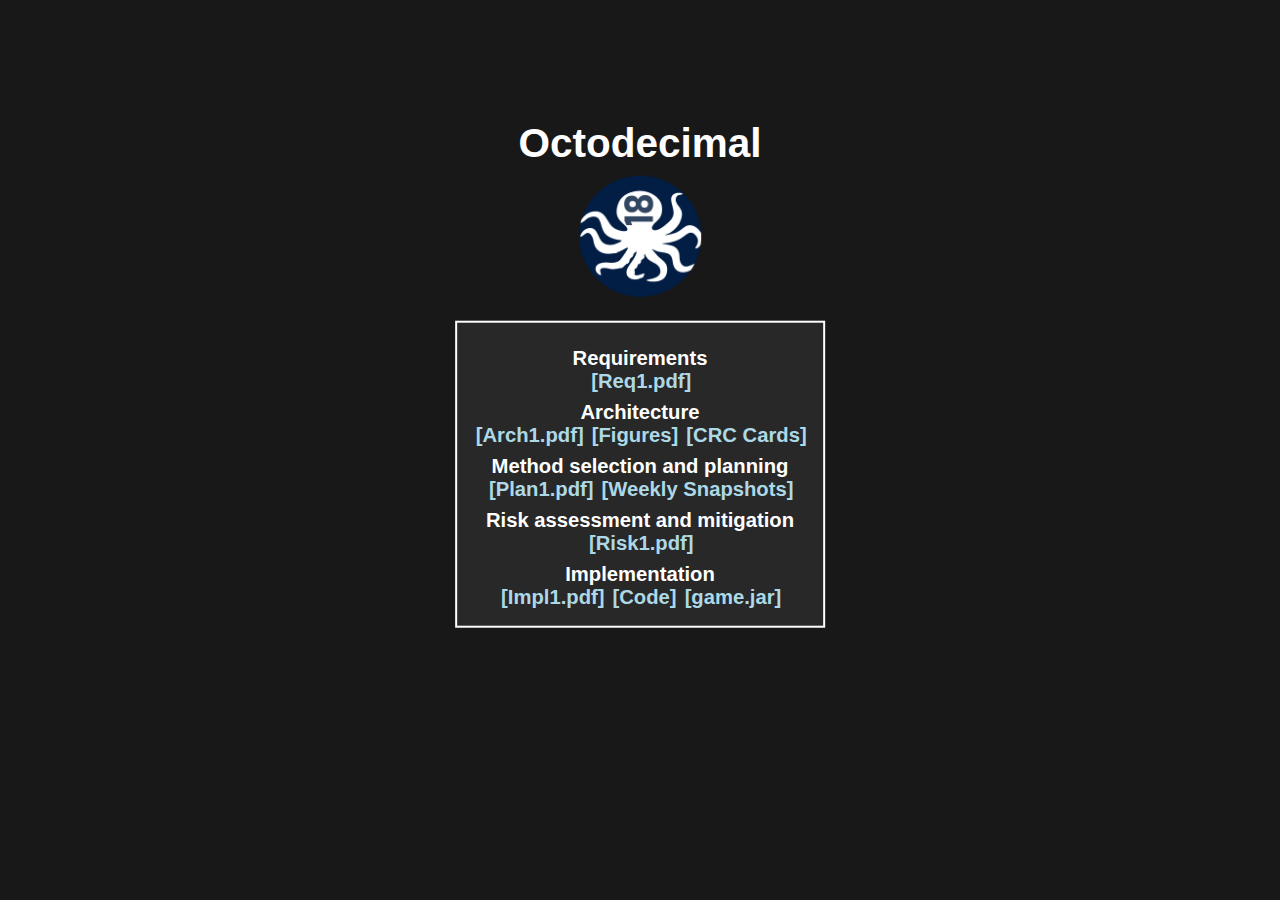
<file: index.html>
<!DOCTYPE html>
<html lang="en">
<head>
<meta charset="UTF-8">
<meta name="viewport" content="width=device-width, initial-scale=1.0">
<title>Octodecimal</title>
<link rel="icon" href="/Octodecimal.png">
<link rel="stylesheet" href="styles.css">
</head>
<body>
    <div class="heading"><h1>Octodecimal</h1>
        <img class="img" src="Octodecimal.png"></img>
        <div class="content-box">
            <div class="row">
                <p class="text">Requirements</p>
                <a href="pdf/Req1.pdf" class="hyperlink">[Req1.pdf]</a>
            </div>
            <div class="row">
                <p class="text">Architecture</p>
                <a href="pdf/Arch1.pdf" class="hyperlink">[Arch1.pdf]</a>
                <a href="architecture.html" class="hyperlink">[Figures]</a>
                <a href="architecture/CRC_Cards.pdf" class="hyperlink">[CRC Cards]</a>
            </div>
            <div class="row">
                <p class="text">Method selection and planning</p>
                <a href="pdf/Plan1.pdf" class="hyperlink">[Plan1.pdf]</a>
                <a href="planning.html" class="hyperlink">[Weekly Snapshots]</a>
            </div>
            <div class="row">
                <p class="text">Risk assessment and mitigation</p>
                <a href="pdf/Risk1.pdf" class="hyperlink">[Risk1.pdf]</a>
            </div>
            <div class="row">
                <p class="text">Implementation</p>
                <a href="pdf/Impl1.pdf" class="hyperlink">[Impl1.pdf]</a>
                <a href="https://github.com/eng1team18/HesHustle" class="hyperlink">[Code]</a>
                <a href="HesHustle.jar" class="hyperlink">[game.jar]</a>
            </div>
        </div>
    </div>
</body>
</html>
</file>
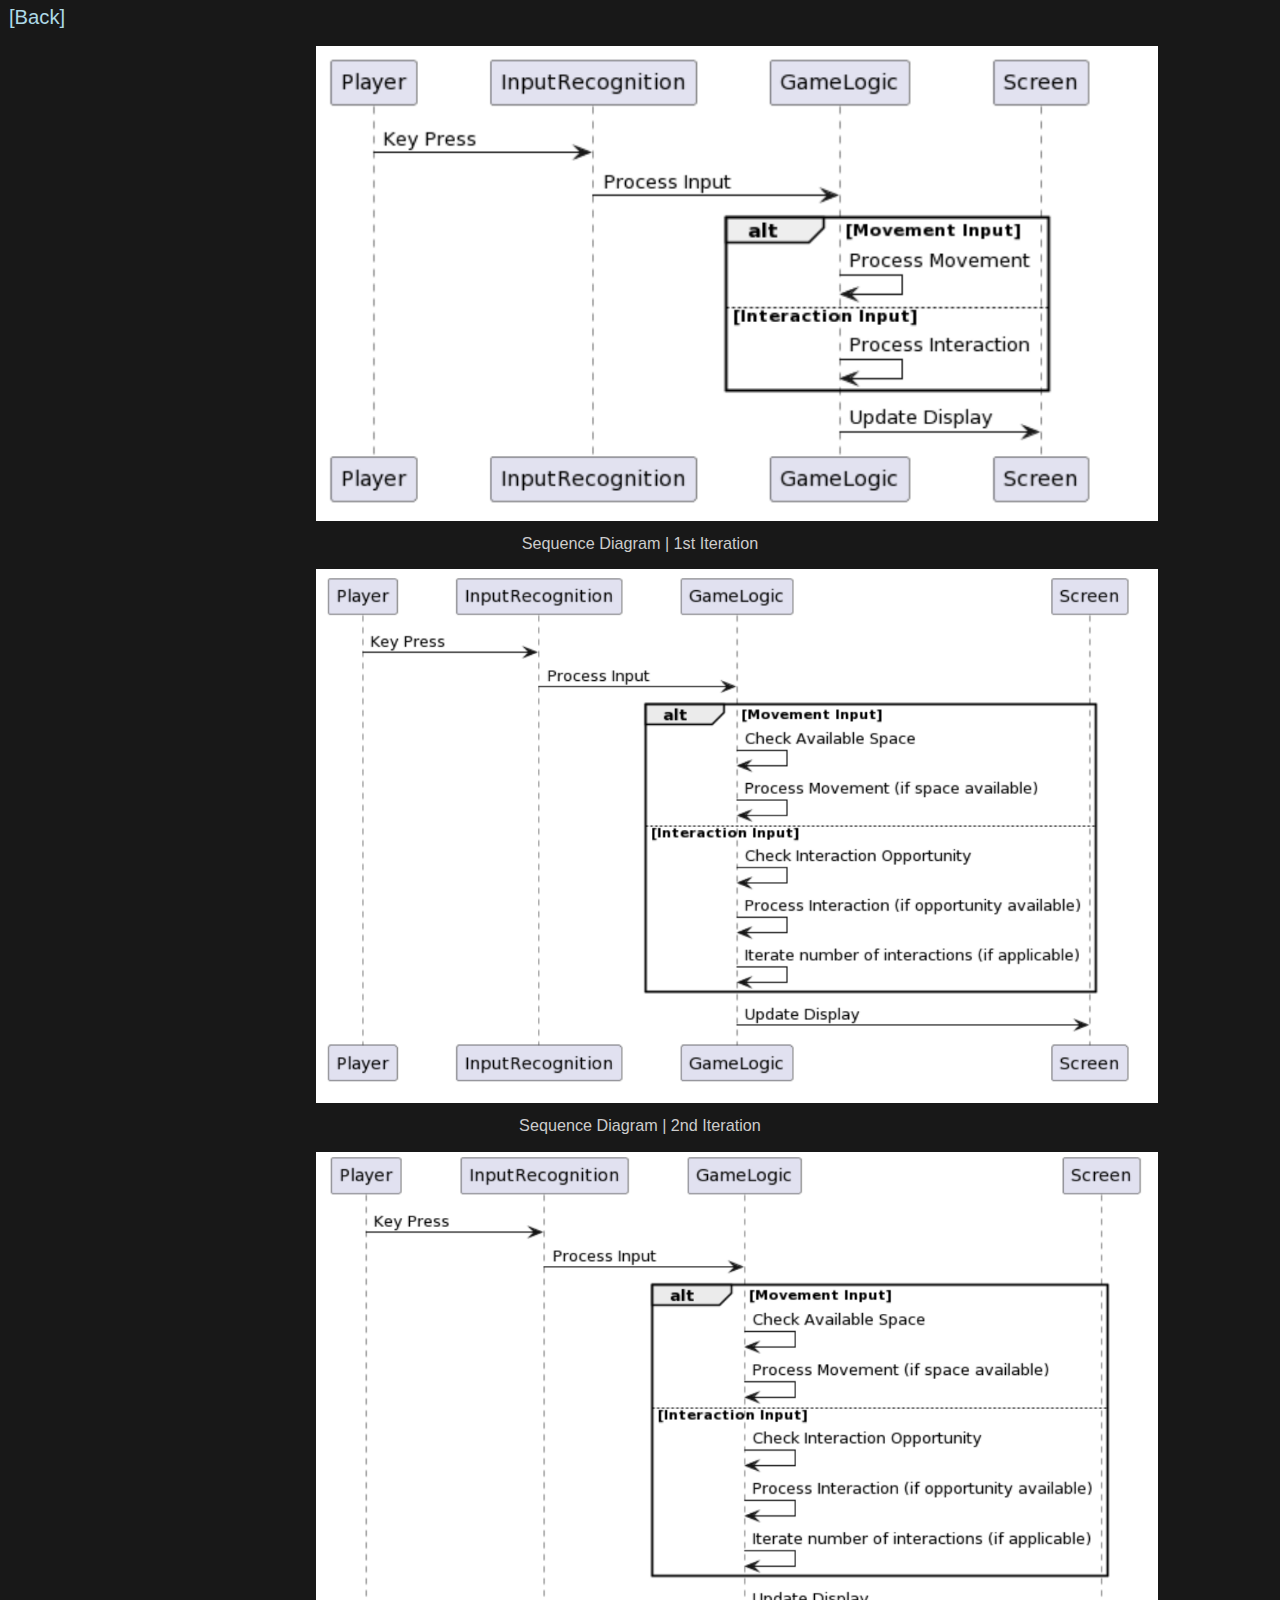
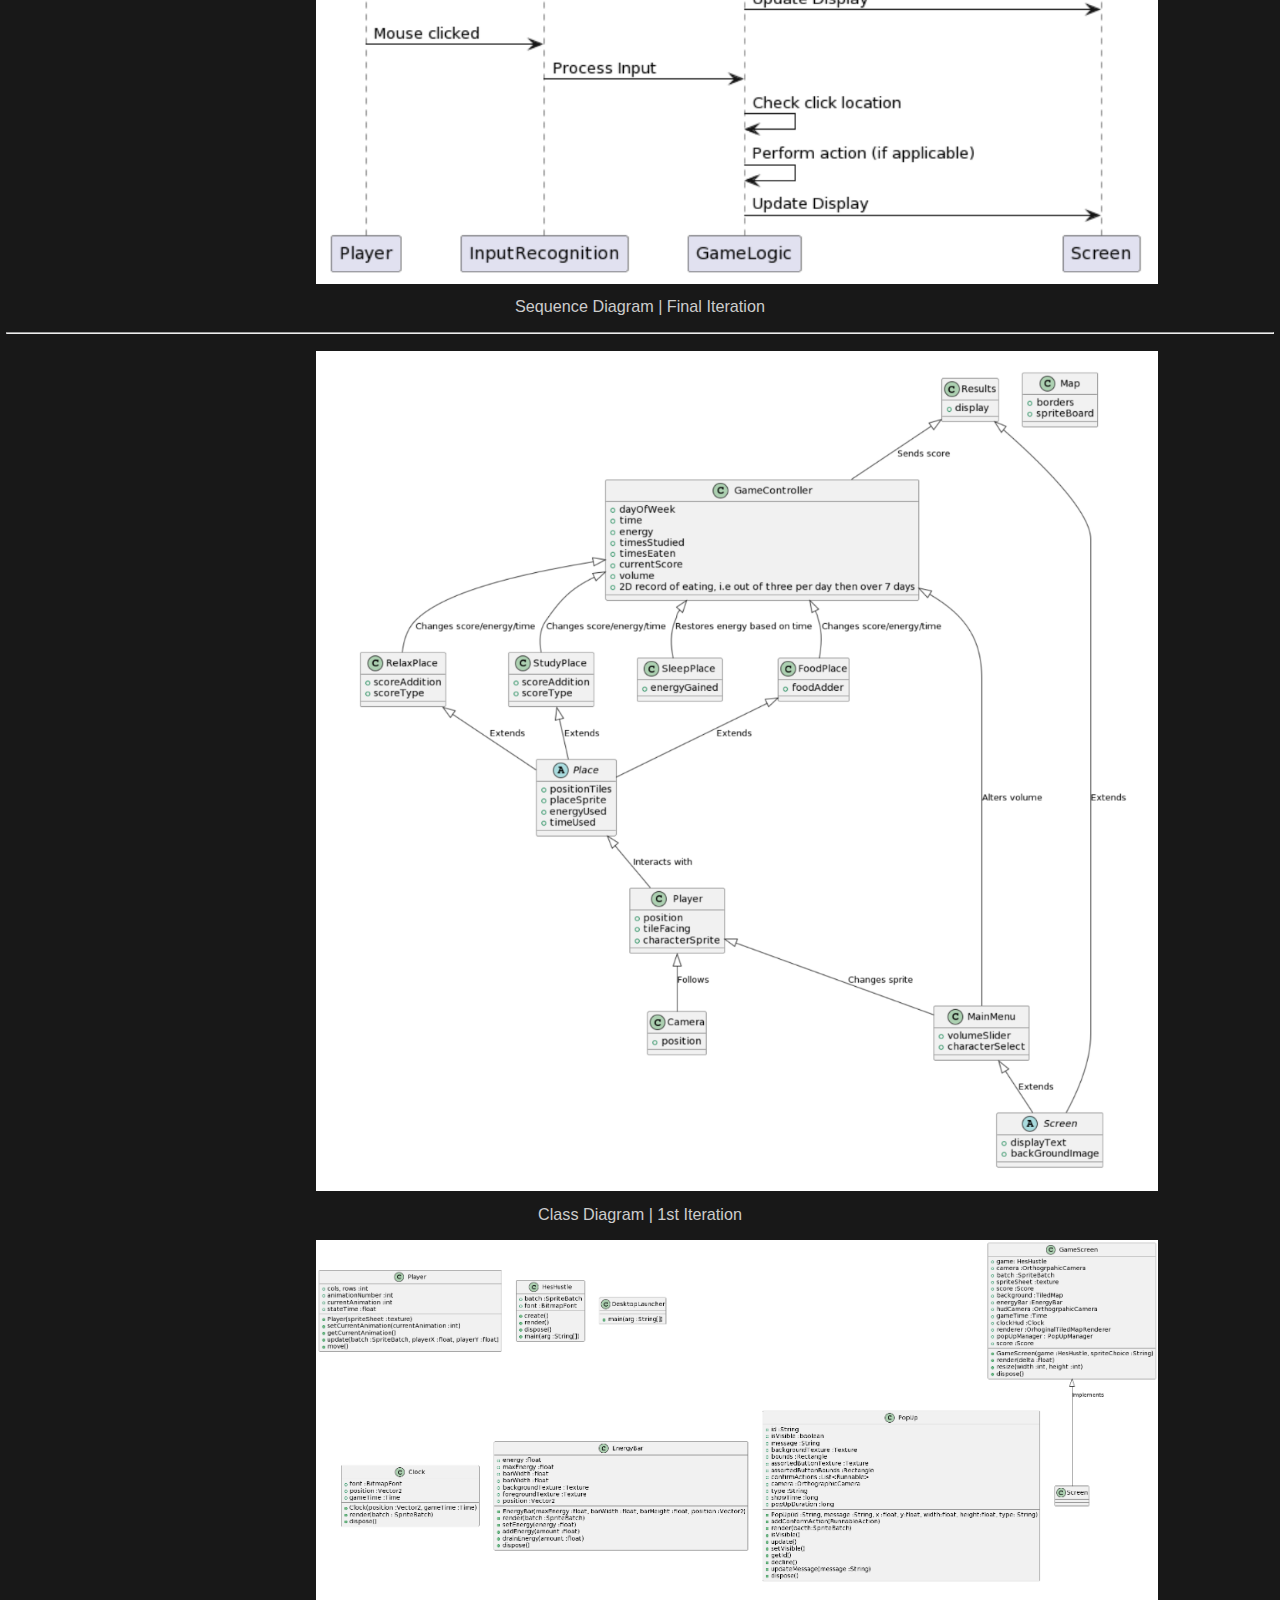
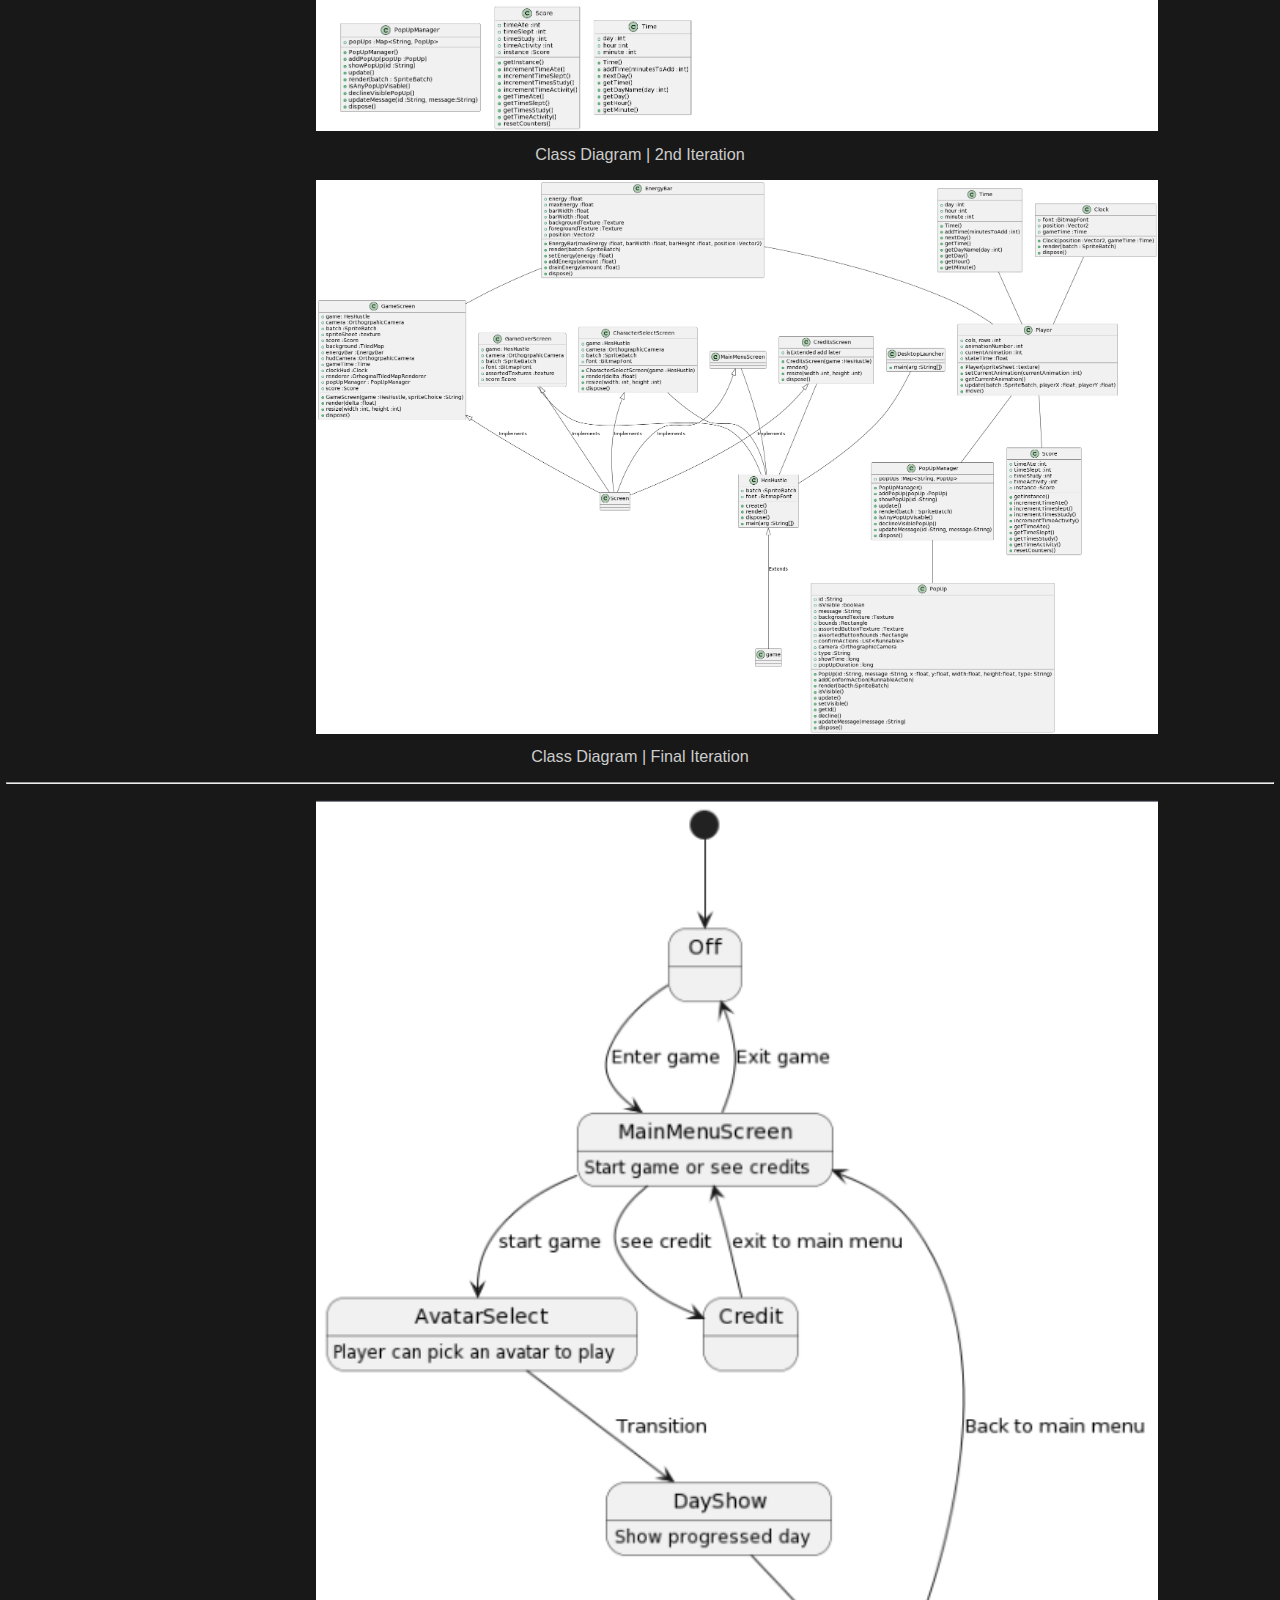
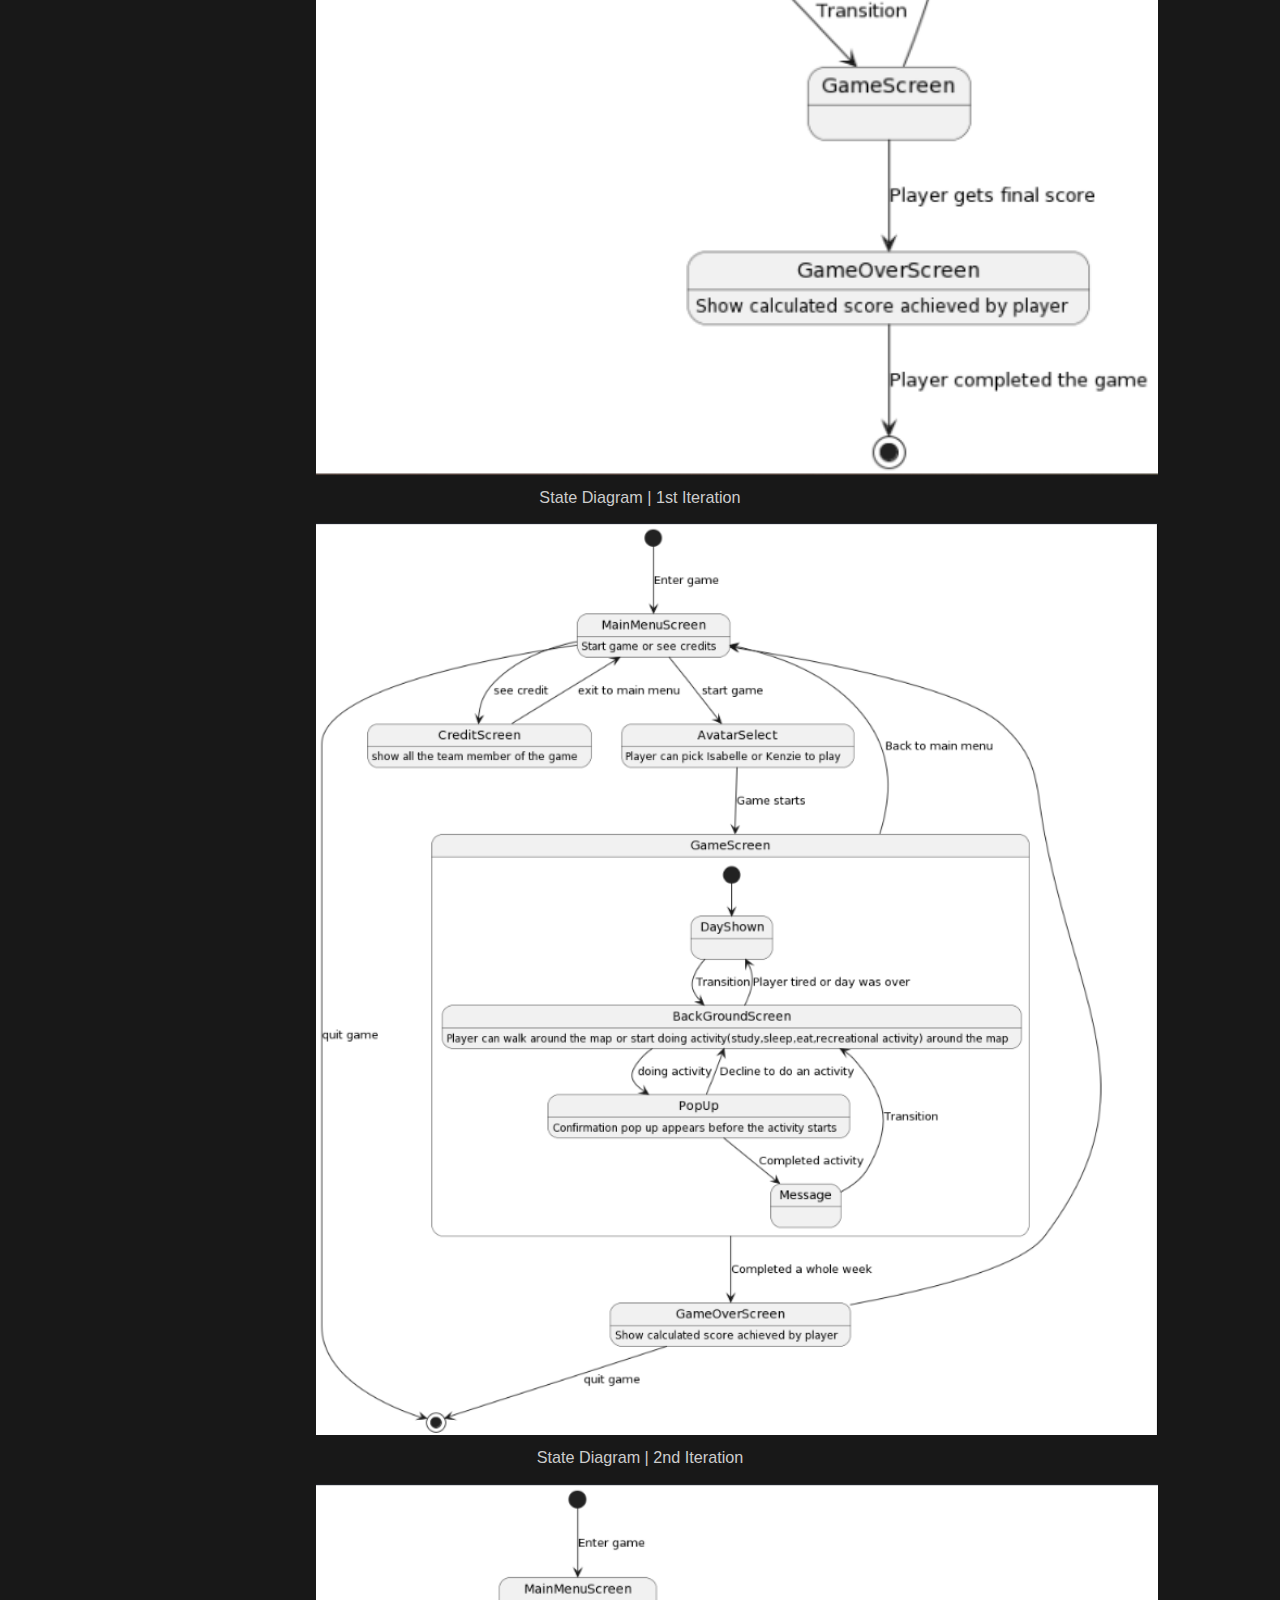
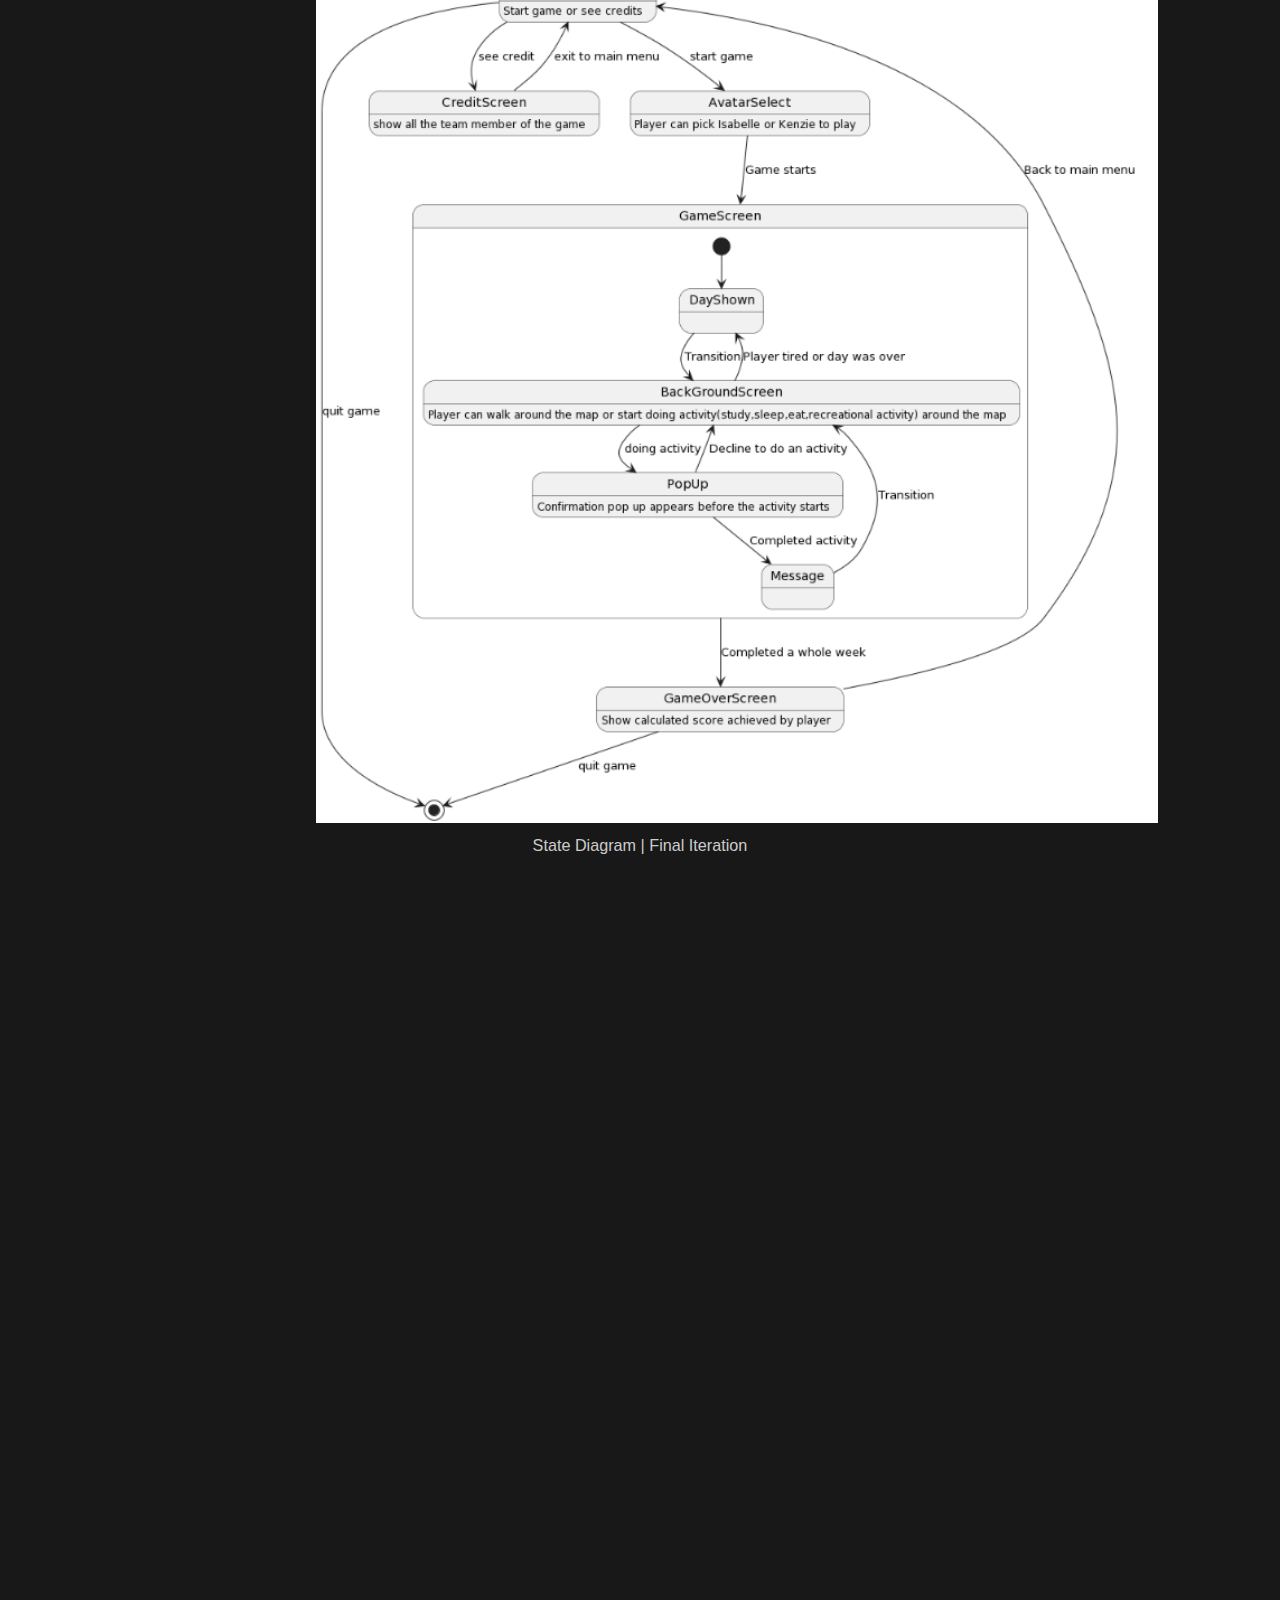
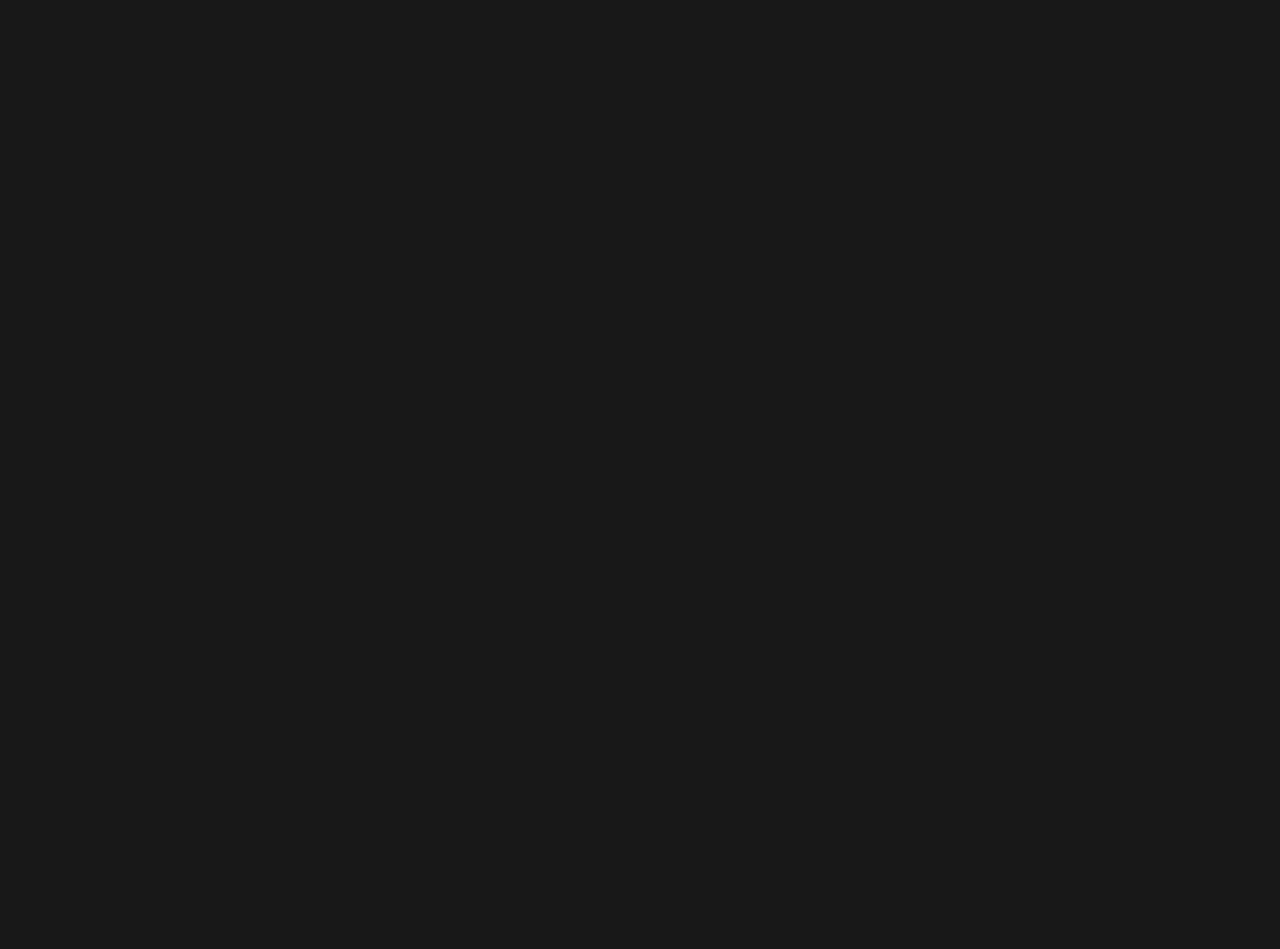
<file: architecture.html>
<!DOCTYPE html>
<html lang="en">
<head>
<meta charset="UTF-8">
<meta name="viewport" content="width=device-width, initial-scale=1.0">
<title>Octodecimal</title>
<link rel="icon" href="/logo.png">
<link rel="stylesheet" href="styles.css">
</head>
<body>
    <div>
    <a href="/website" class="hyperlink">[Back]</a>
    </div>
<figure>
    <img src="architecture/sequence/1.png" alt="Sequence Architecture" class="imgfigures">
    <figcaption class="text">Sequence Diagram | 1st Iteration</figcaption>
</figure>
<figure>
    <img src="architecture/sequence/2.png" alt="Sequence Architecture" class="imgfigures">
    <figcaption class="text">Sequence Diagram | 2nd Iteration</figcaption>
</figure>
<figure>
    <img src="architecture/sequence/3.png" alt="Sequence Architecture" class="imgfigures">
    <figcaption class="text">Sequence Diagram | Final Iteration</figcaption>
</figure>
<hr>
<figure>
    <img src="architecture/class/1.png" alt="Class Architecture" class="imgfigures">
    <figcaption class="text">Class Diagram | 1st Iteration</figcaption>
</figure>
<figure>
    <img src="architecture/class/2.png" alt="Class Architecture" class="imgfigures">
    <figcaption class="text">Class Diagram | 2nd Iteration</figcaption>
</figure>
<figure>
    <img src="architecture/class/3.png" alt="Class Architecture" class="imgfigures">
    <figcaption class="text">Class Diagram | Final Iteration</figcaption>
</figure>
<hr>
<figure>
    <img src="architecture/state/1.png" alt="State Architecture" class="imgfigures">
    <figcaption class="text">State Diagram | 1st Iteration</figcaption>
</figure>
<figure>
    <img src="architecture/state/2.png" alt="State Architecture" class="imgfigures">
    <figcaption class="text">State Diagram | 2nd Iteration</figcaption>
</figure>
<figure>
    <img src="architecture/state/3.png" alt="State Architecture" class="imgfigures">
    <figcaption class="text">State Diagram | Final Iteration</figcaption>
</figure>
</body>
</html>
</file>
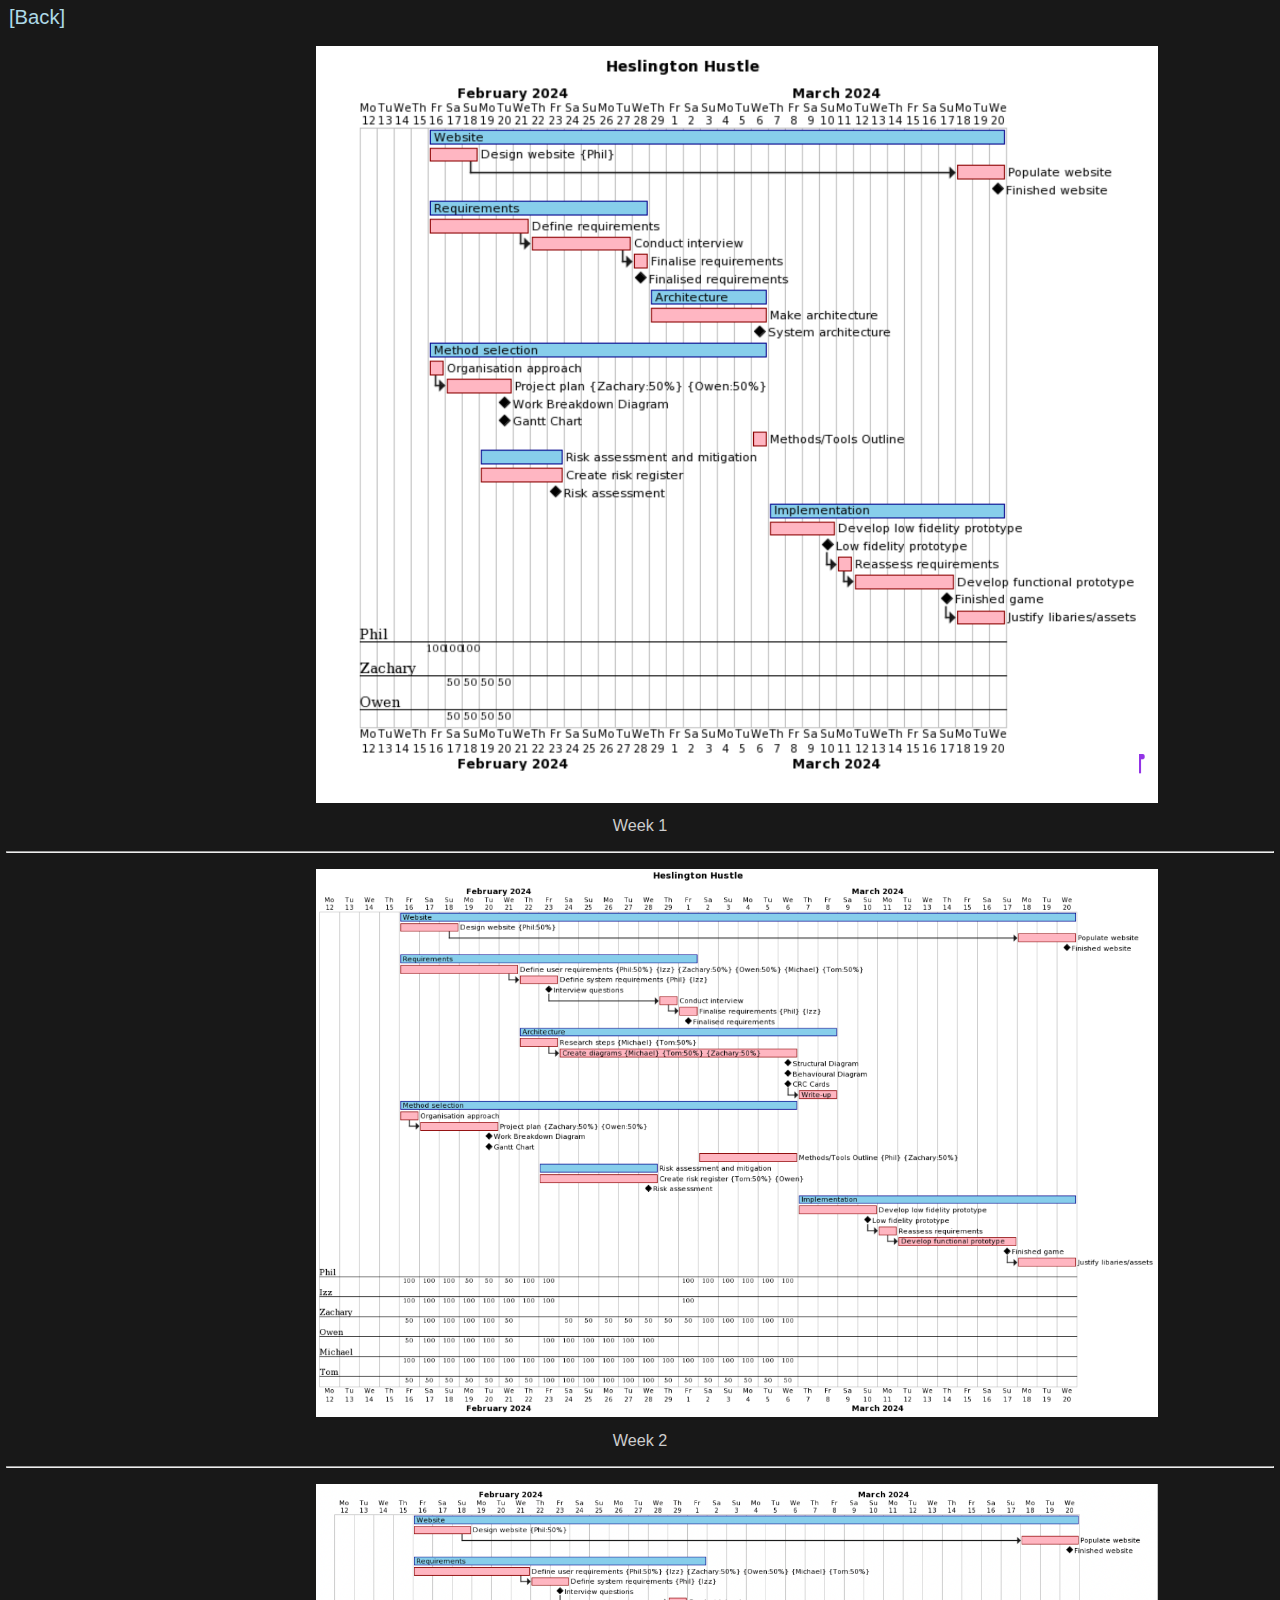
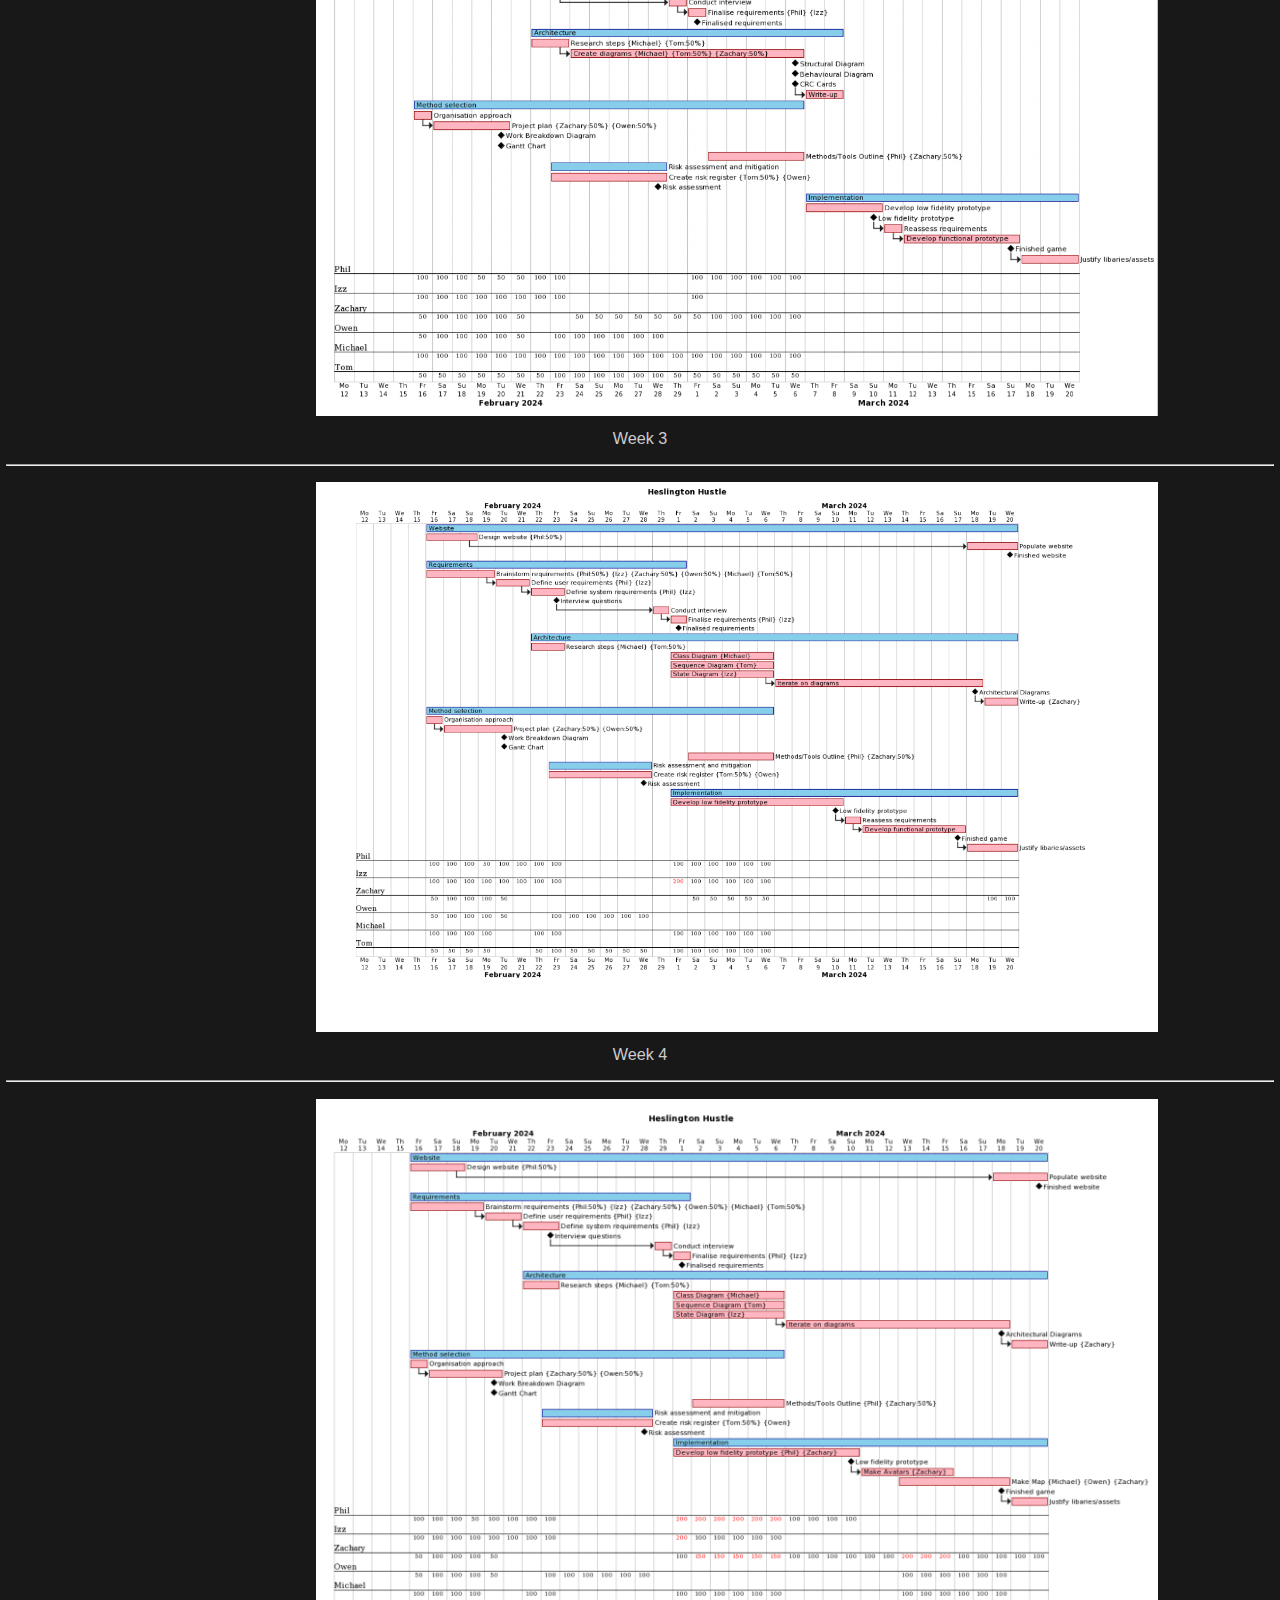
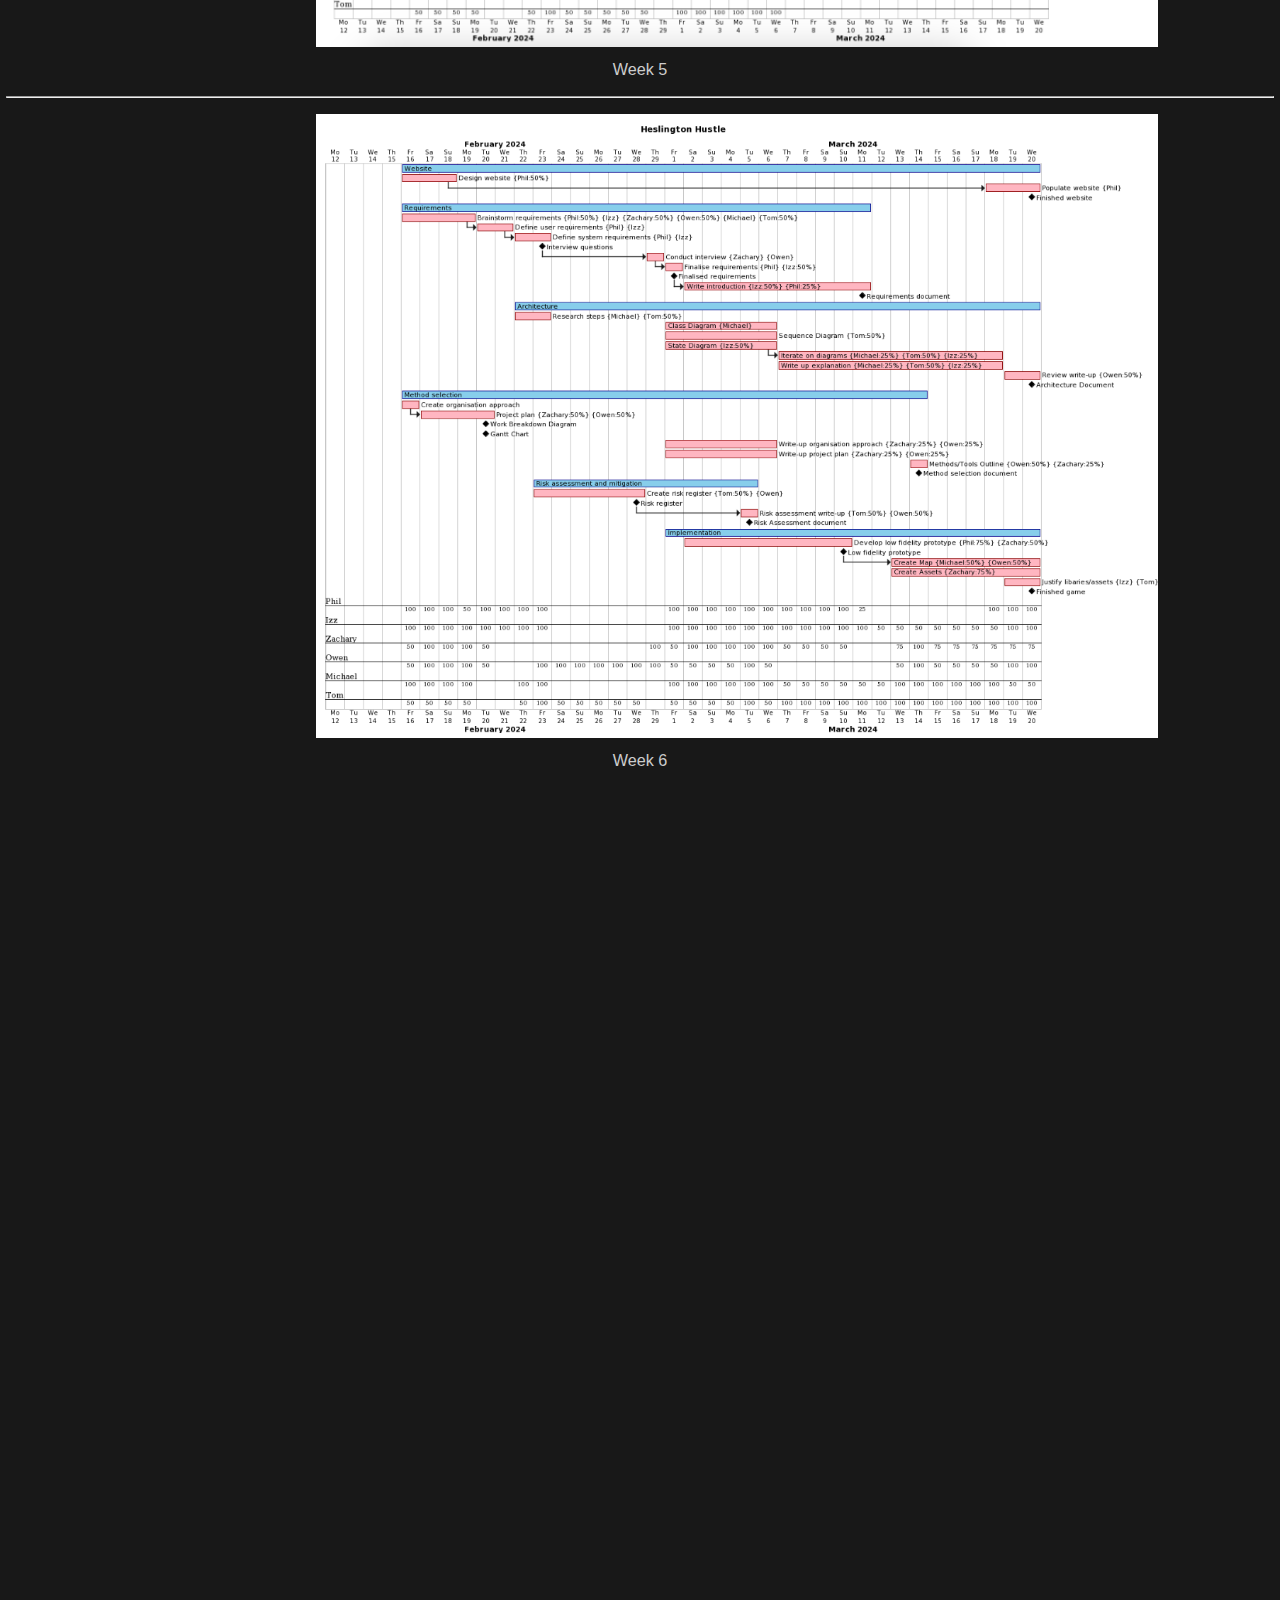
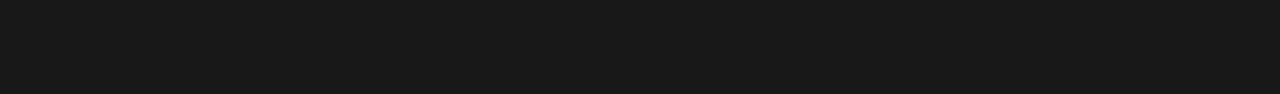
<file: planning.html>
<!DOCTYPE html>
<html lang="en">
<head>
<meta charset="UTF-8">
<meta name="viewport" content="width=device-width, initial-scale=1.0">
<title>Octodecimal</title>
<link rel="icon" href="/logo.png">
<link rel="stylesheet" href="styles.css">
</head>
<body>
    <div>
    <a href="/website" class="hyperlink">[Back]</a>
    </div>
<figure>
    <img src="planning/week1.png" alt="Week 1 Planning" class="imgfigures">
    <figcaption class="text">Week 1</figcaption>
</figure>
<hr>
<figure>
    <img src="planning/week2.png" alt="Week 2 Planning" class="imgfigures">
    <figcaption class="text">Week 2</figcaption>
</figure>
<hr>
<figure>
    <img src="planning/week3.png" alt="Week 3 Planning" class="imgfigures">
    <figcaption class="text">Week 3</figcaption>
</figure>
<hr>
<figure>
    <img src="planning/week4.png" alt="Week 4 Planning" class="imgfigures">
    <figcaption class="text">Week 4</figcaption>
</figure>
<hr>
<figure>
    <img src="planning/week5.png" alt="Week 5 Planning" class="imgfigures">
    <figcaption class="text">Week 5</figcaption>
</figure>
<hr>
<figure>
    <img src="planning/week6.png" alt="Week 6 Planning" class="imgfigures">
    <figcaption class="text">Week 6</figcaption>
</figure>

</body>
</html>
</file>
<file: styles.css>
body, html {
    zoom: 90%;
    font-family: Arial, sans-serif;
    background-color: #181818;
    font-size: 25px;
}
  
.heading {
    color: white;
    font-weight: bold;
    text-align: center;
    position: absolute;
    top: 40%;
    left: 50%;
    transform: translate(-50%, -50%);
}

.content-box {  
    margin-top: 5%;
    background-color: #282828;
    border: 3px solid white;
    padding: 20px;
}

.img {
    margin-top: -5%;
    width: 150px;
    height: 150px;
}

.text {
    margin: 0;
    margin-top: 10px;
}
  
.hyperlink {
    color: #ADD8E6;
    text-decoration: none;
    margin-left: 3px;
}
  
.hyperlink:hover {
    text-decoration: underline;
    color: #698892;
    transition: 0.2s;
}

figure {
    margin: 20px auto;
    text-align: center;
    width: 800px;
    max-width: 95%;
}

figcaption {
    color: #ccc;
    font-size: 0.8em;
}

.imgfigures {
    width: 130%;
}

@media (max-width: 768px) {
    figure {
        width: 100%;
        margin: 10px auto;
    }

    figcaption {
        font-size: 1em;
    }
}
</file>
